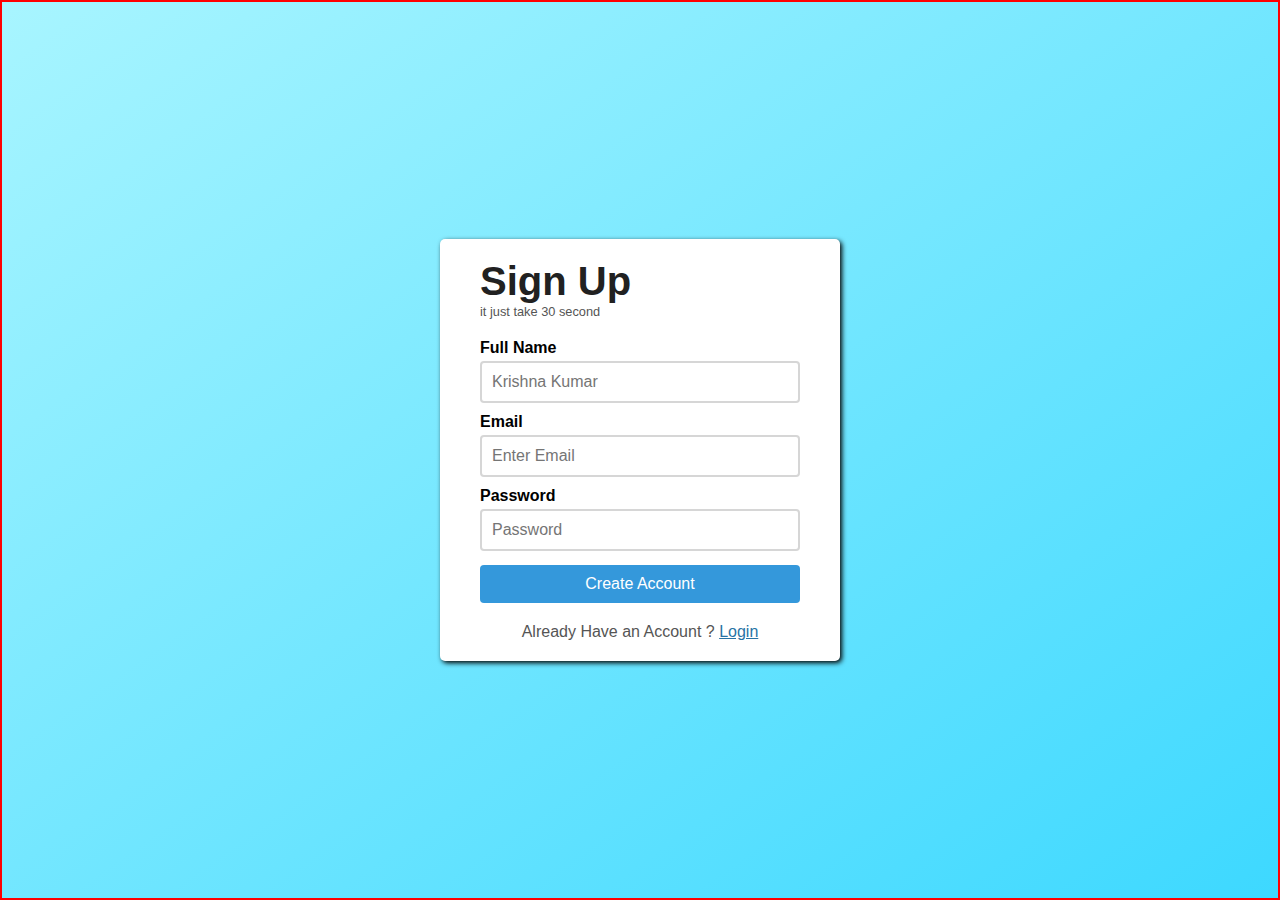
<file: SignIn.html>
<!DOCTYPE html>
<html lang="en">

<head>
    <meta charset="UTF-8">
    <meta http-equiv="X-UA-Compatible" content="IE=edge">
    <meta name="viewport" content="width=device-width, initial-scale=1.0">
    <link rel="stylesheet" href="SignIn.css">
    <title>Sign UP</title>
</head>

<body>
    <div class="outer-box">
        <div class="inner-box">
            <header class="signup-header">
                <h1>Sign Up</h1>
                <p>it just take 30 second</p>
            </header>


            <main class="signup-body">
                <form action="#">
                    <p>
                        <label for="fullname">Full Name</label>
                        <input type="text" id="fullname" placeholder="Krishna Kumar" required>
                    </p>
                    <p>
                        <label for="email">Email</label>
                        <input type="email" id="email" placeholder="Enter Email" required>
                    </p>
                    <p>
                        <label for="password">Password</label>
                        <input type="password" id="password" placeholder="Password" required>
                    </p>
                    <p>

                        <input type="submit" id="submit" value="Create Account">
                    </p>
                </form>
            </main>
            <footer class="signup-footer">
                <p>Already Have an Account ? <a href="#">Login</a></p>
            </footer>
        </div>
    </div>
</body>

</html>
</file>
<file: SignIn.css>
@import url('https://fonts.googleapis.com/css2?family=Roboto:wght@400;500;700&display=swap');

* {
    margin: 0;
    padding: 0;
    box-sizing: border-box;

}

body {
    font-family: "Lato", sans-serif;
}

.outer-box {
    border: 2px solid red;
    width: 100vw;
    height: 100vh;
    background: linear-gradient(to top left, hsl(192, 100%, 62%), #a8f5ff);
}

.inner-box {

    width: 400px;
    margin: 0 auto;
    position: relative;
    top: 50%;
    transform: translateY(-50%);
    padding: 20px 40px;
    background-color: white;
    border-radius: 5px;
    box-shadow: 2px 2px 5px;
}

h1 {
    font-size: 2.5rem;
    color: #212121;
}

.signup-header p {
    font-size: 0.8rem;
    color: #555;
}

.signup-body {
    margin: 20px 0;
}

.signup-body p {
    margin: 10px 0;
}

.signup-body p label {
    display: block;
    font-weight: bold;
}

.signup-body p input {
    width: 100%;
    padding: 10px;
    border: 2px solid #cccc;
    border-radius: 4px;
    font-size: 1rem;
    margin-top: 4px;
}

.signup-body p input[type="submit"] {
    background-color: #3498db;
    border: none;
    color: white;
    cursor: pointer;
}
.signup-body p input[type="submit"]:hover{
    background-color: #2773a5;
}
.signup-footer{
    color: #555;
    text-align: center;
}
.signup-footer p a{
    color: #2773a5;
}
</file>
